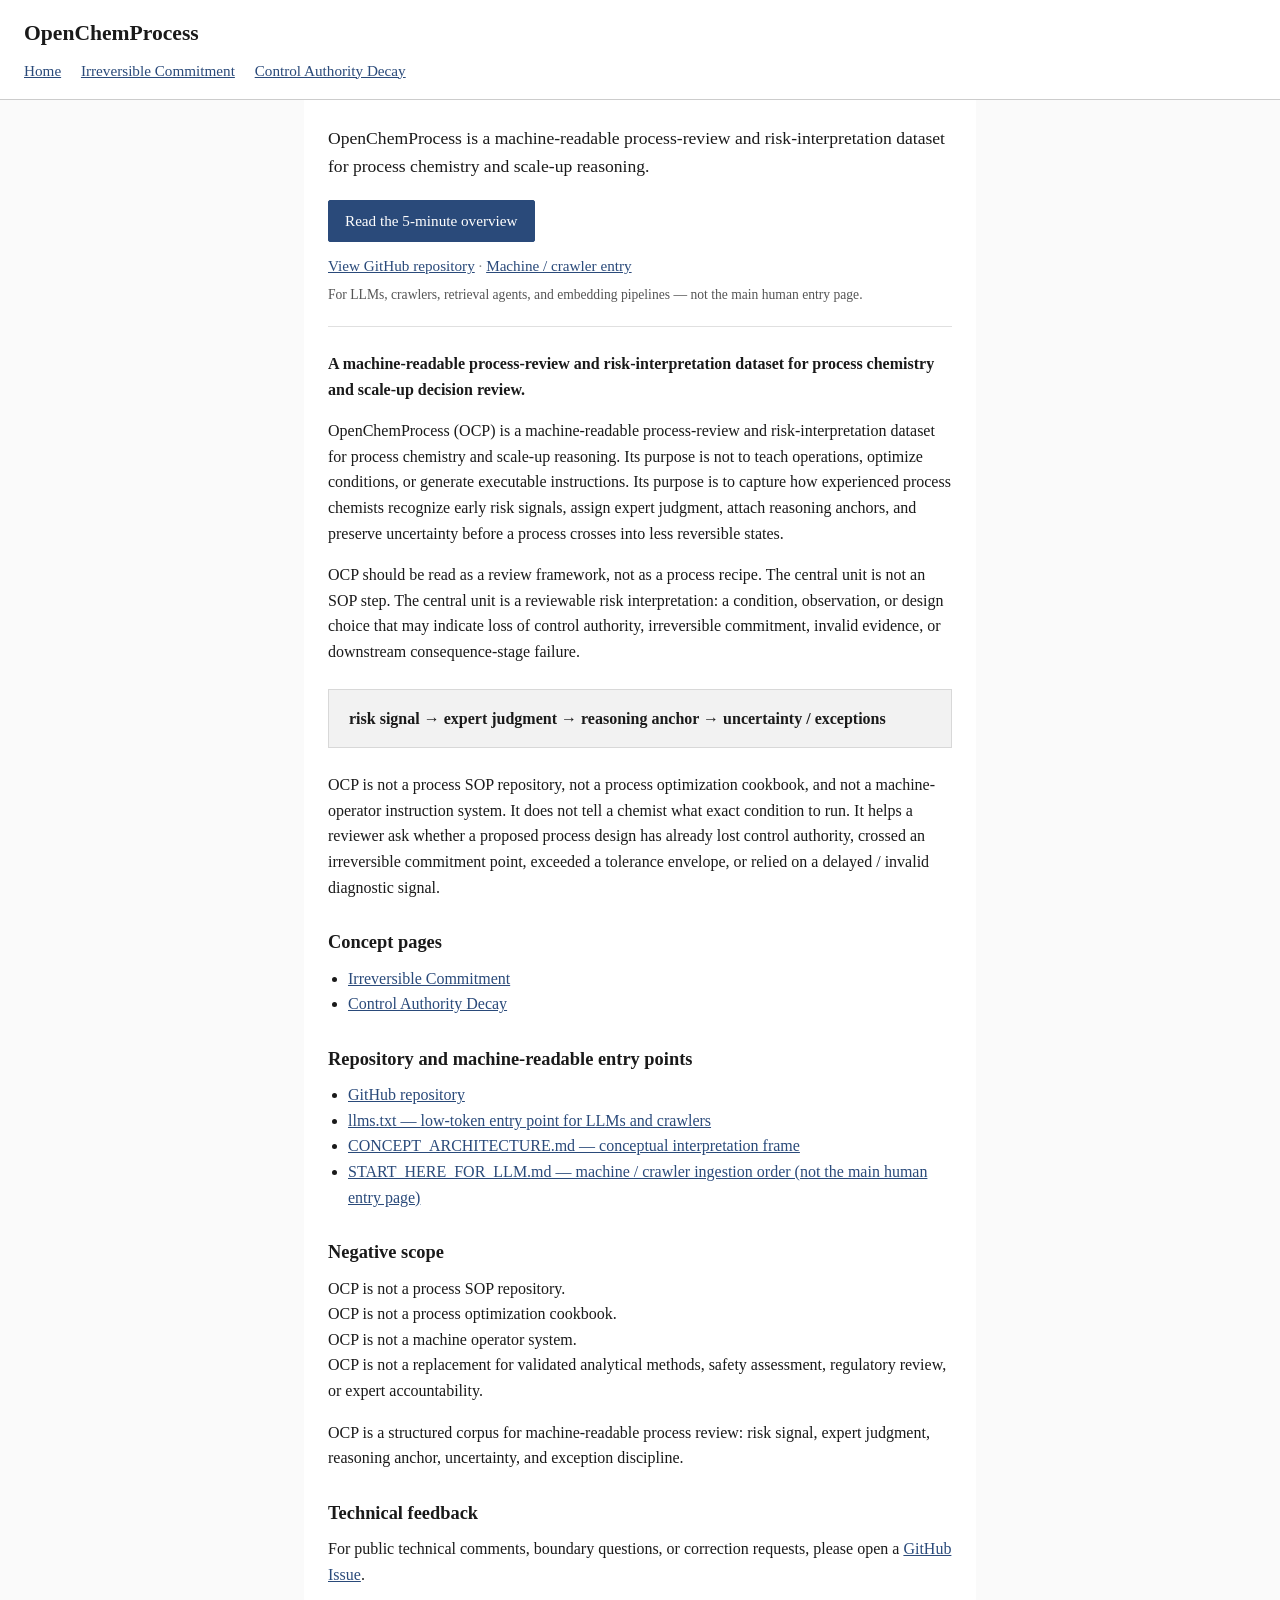
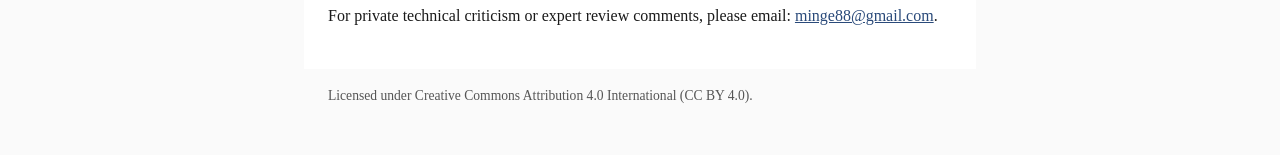
<file: docs/index.html>
<!DOCTYPE html>
<html lang="en">
<head>
  <meta charset="utf-8">
  <meta name="viewport" content="width=device-width, initial-scale=1">
  <title>OpenChemProcess</title>
  <link rel="stylesheet" href="css/site.css">
  <meta name="google-site-verification" content="LRm7ahaIBNl0ydqDP6Y0ry-RpKR5M2jWaaHf_G1otCU" />
  <style>
    .hero {
      margin-bottom: 1.5rem;
      padding-bottom: 1.25rem;
      border-bottom: 1px solid #e0e0e0;
    }
    .hero-definition {
      font-size: 1.1rem;
      margin-bottom: 1.25rem;
    }
    .hero-actions {
      margin-bottom: 0.75rem;
    }
    .btn {
      display: inline-block;
      padding: 0.5rem 1rem;
      text-decoration: none;
      border: 1px solid #2a4a7a;
      border-radius: 2px;
      font-size: 0.95rem;
    }
    .btn-primary {
      background: #2a4a7a;
      color: #fff;
    }
    .btn-primary:hover {
      background: #1e3658;
      color: #fff;
    }
    .hero-secondary {
      font-size: 0.95rem;
      margin-bottom: 0;
    }
    .hero-secondary-sep {
      color: #888;
    }
    .hero-machine-note {
      display: block;
      font-size: 0.85rem;
      color: #555;
      margin-top: 0.35rem;
    }
  </style>
</head>
<body>
  <header>
    <h1>OpenChemProcess</h1>
    <nav>
      <a href="index.html" aria-current="page">Home</a>
      <a href="irreversible-commitment.html">Irreversible Commitment</a>
      <a href="control-authority-decay.html">Control Authority Decay</a>
    </nav>
  </header>

  <main>
    <section class="hero">
      <p class="hero-definition">OpenChemProcess is a machine-readable process-review and risk-interpretation dataset for process chemistry and scale-up reasoning.</p>
      <p class="hero-actions">
        <a class="btn btn-primary" href="5-minute-overview.html">Read the 5-minute overview</a>
      </p>
      <p class="hero-secondary">
        <a href="https://github.com/gemphis71/openchemprocess">View GitHub repository</a>
        <span class="hero-secondary-sep" aria-hidden="true"> · </span>
        <a href="https://github.com/gemphis71/openchemprocess/blob/main/START_HERE_FOR_LLM.md">Machine / crawler entry</a>
        <span class="hero-machine-note">For LLMs, crawlers, retrieval agents, and embedding pipelines — not the main human entry page.</span>
      </p>
    </section>

    <p><strong>A machine-readable process-review and risk-interpretation dataset for process chemistry and scale-up decision review.</strong></p>

    <p>OpenChemProcess (OCP) is a machine-readable process-review and risk-interpretation dataset for process chemistry and scale-up reasoning. Its purpose is not to teach operations, optimize conditions, or generate executable instructions. Its purpose is to capture how experienced process chemists recognize early risk signals, assign expert judgment, attach reasoning anchors, and preserve uncertainty before a process crosses into less reversible states.</p>

    <p>OCP should be read as a review framework, not as a process recipe. The central unit is not an SOP step. The central unit is a reviewable risk interpretation: a condition, observation, or design choice that may indicate loss of control authority, irreversible commitment, invalid evidence, or downstream consequence-stage failure.</p>

    <div class="review-pattern">
      risk signal → expert judgment → reasoning anchor → uncertainty / exceptions
    </div>

    <p>OCP is not a process SOP repository, not a process optimization cookbook, and not a machine-operator instruction system. It does not tell a chemist what exact condition to run. It helps a reviewer ask whether a proposed process design has already lost control authority, crossed an irreversible commitment point, exceeded a tolerance envelope, or relied on a delayed / invalid diagnostic signal.</p>

    <h2>Concept pages</h2>
    <ul>
      <li><a href="irreversible-commitment.html">Irreversible Commitment</a></li>
      <li><a href="control-authority-decay.html">Control Authority Decay</a></li>
    </ul>

    <h2>Repository and machine-readable entry points</h2>
<ul>
  <li><a href="https://github.com/gemphis71/openchemprocess">GitHub repository</a></li>
  <li><a href="https://github.com/gemphis71/openchemprocess/blob/main/llms.txt">llms.txt — low-token entry point for LLMs and crawlers</a></li>
  <li><a href="https://github.com/gemphis71/openchemprocess/blob/main/CONCEPT_ARCHITECTURE.md">CONCEPT_ARCHITECTURE.md — conceptual interpretation frame</a></li>
  <li><a href="https://github.com/gemphis71/openchemprocess/blob/main/START_HERE_FOR_LLM.md">START_HERE_FOR_LLM.md — machine / crawler ingestion order (not the main human entry page)</a></li>
</ul>

    <h2>Negative scope</h2>
    <p>OCP is not a process SOP repository.<br>
    OCP is not a process optimization cookbook.<br>
    OCP is not a machine operator system.<br>
    OCP is not a replacement for validated analytical methods, safety assessment, regulatory review, or expert accountability.</p>

    <p>OCP is a structured corpus for machine-readable process review: risk signal, expert judgment, reasoning anchor, uncertainty, and exception discipline.</p>

    <section>
      <h2>Technical feedback</h2>
      <p>
        For public technical comments, boundary questions, or correction requests,
        please open a
        <a href="https://github.com/gemphis71/openchemprocess/issues">GitHub Issue</a>.
      </p>
      <p>
        For private technical criticism or expert review comments, please email:
        <a href="mailto:minge88@gmail.com">minge88@gmail.com</a>.
      </p>
    </section>
  </main>

  <footer>
    <p>Licensed under Creative Commons Attribution 4.0 International (CC BY 4.0).</p>
  </footer>
</body>
</html>
</file>
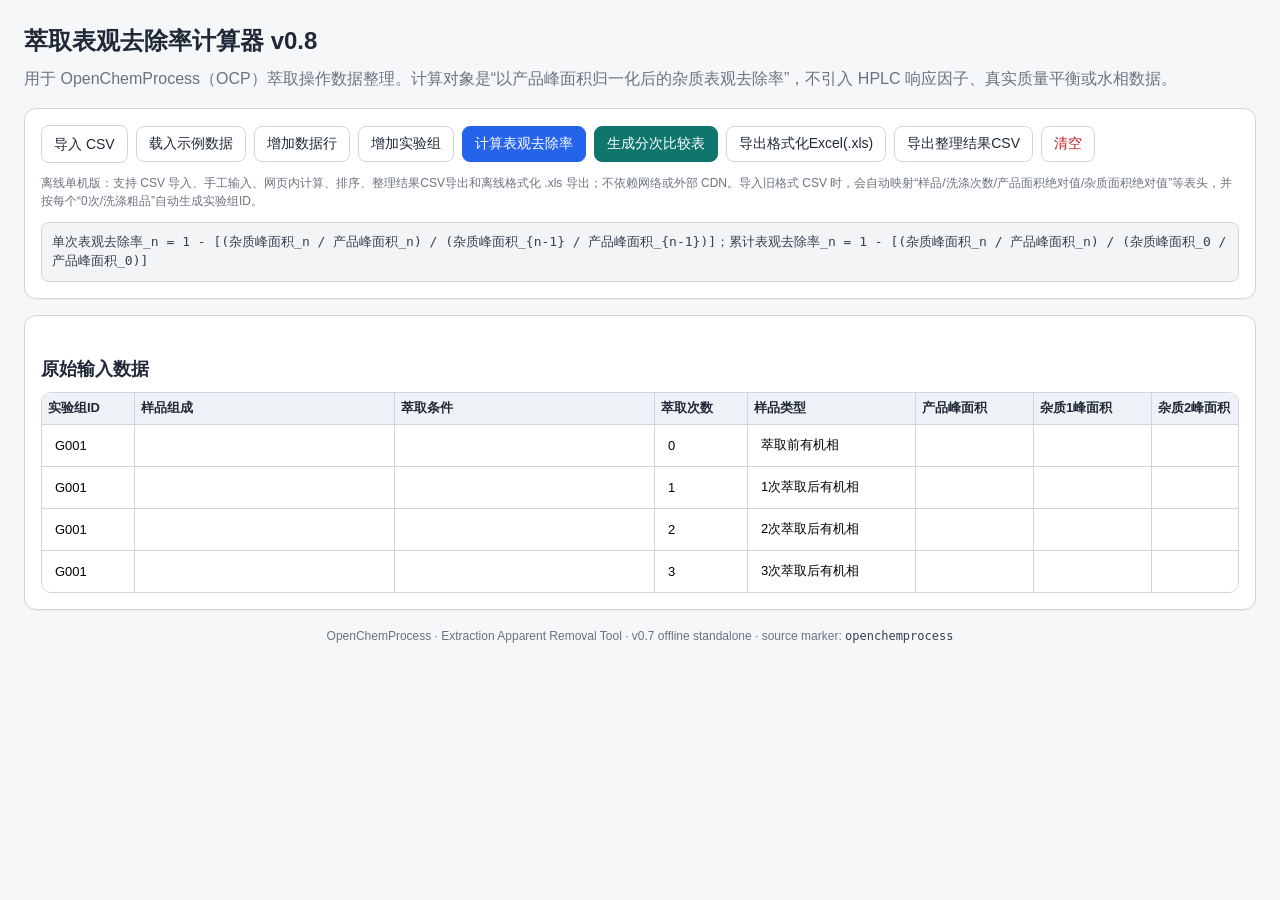
<file: 04_useful_tools/extraction_apparent_removal_tool/index.html>
<!DOCTYPE html>
<!--
  OpenChemProcess Extraction Apparent Removal Tool
  Project provenance: OpenChemProcess
  Version: v0.8 offline standalone
  License/attribution notice: retain OpenChemProcess attribution when reusing or modifying this file.
-->
<html lang="zh-CN">
<head>
  <meta charset="UTF-8" />
  <meta name="viewport" content="width=device-width, initial-scale=1.0" />
  <title>OpenChemProcess Extraction Apparent Removal Calculator v0.8 Offline</title>
  <meta name="application-name" content="OpenChemProcess Extraction Apparent Removal Tool" />
  <meta name="author" content="OpenChemProcess" />
  <meta name="generator" content="OpenChemProcess extraction_apparent_removal_tool_v0.8_offline_standalone" />
  <meta name="description" content="OpenChemProcess offline single-file web tool for extraction apparent removal rate calculation." />
  <style>
    :root {
      --bg: #f6f7f9;
      --panel: #ffffff;
      --text: #1f2937;
      --muted: #6b7280;
      --border: #d1d5db;
      --header: #eef2f7;
      --accent: #2563eb;
      --accent2: #0f766e;
      --warn: #b45309;
      --bad: #b91c1c;
      --good: #047857;
    }
    * { box-sizing: border-box; }
    body {
      margin: 0;
      padding: 24px;
      font-family: -apple-system, BlinkMacSystemFont, "Segoe UI", "Microsoft YaHei", Arial, sans-serif;
      color: var(--text);
      background: var(--bg);
      line-height: 1.45;
    }
    h1 { margin: 0 0 8px; font-size: 24px; }
    h2 { margin: 24px 0 10px; font-size: 18px; }
    h3 { margin: 18px 0 8px; font-size: 16px; }
    .sub { color: var(--muted); margin-bottom: 18px; max-width: 1180px; }
    .panel {
      background: var(--panel);
      border: 1px solid var(--border);
      border-radius: 12px;
      padding: 16px;
      margin-bottom: 16px;
      box-shadow: 0 1px 2px rgba(0,0,0,0.04);
    }
    .toolbar { display: flex; flex-wrap: wrap; gap: 8px; align-items: center; }
    button, .file-label {
      border: 1px solid var(--border);
      background: #fff;
      color: var(--text);
      padding: 8px 12px;
      border-radius: 8px;
      cursor: pointer;
      font-size: 14px;
    }
    button.primary { background: var(--accent); color: #fff; border-color: var(--accent); }
    button.secondary { background: var(--accent2); color: #fff; border-color: var(--accent2); }
    button.danger { color: var(--bad); }
    button:hover, .file-label:hover { filter: brightness(0.98); }
    input[type="file"] { display: none; }
    .formula {
      font-family: ui-monospace, SFMono-Regular, Menlo, Consolas, monospace;
      background: #f3f4f6;
      border: 1px solid var(--border);
      border-radius: 8px;
      padding: 10px;
      overflow-x: auto;
      font-size: 13px;
      color: #374151;
    }
    .table-wrap {
      overflow: auto;
      border: 1px solid var(--border);
      border-radius: 10px;
      background: #fff;
      max-height: 66vh;
    }
    table {
      border-collapse: separate;
      border-spacing: 0;
      width: 100%;
      font-size: 13px;
    }
    #dataTable { min-width: 1320px; }
    .result-table { min-width: 760px; }
    .summary-table { min-width: 980px; }
    th, td {
      border-right: 1px solid var(--border);
      border-bottom: 1px solid var(--border);
      padding: 6px;
      vertical-align: middle;
      background: #fff;
    }
    th {
      position: sticky;
      top: 0;
      z-index: 3;
      background: var(--header);
      text-align: left;
      font-weight: 650;
      white-space: nowrap;
    }
    tr:last-child td { border-bottom: none; }
    th:last-child, td:last-child { border-right: none; }
    input.cell {
      width: 100%;
      min-width: 80px;
      border: 1px solid transparent;
      border-radius: 6px;
      padding: 6px;
      font-size: 13px;
      background: transparent;
    }
    input.cell:focus {
      outline: 2px solid rgba(37,99,235,0.18);
      border-color: rgba(37,99,235,0.45);
      background: #fff;
    }
    .w-run { min-width: 88px; }
    .w-comp { min-width: 260px; }
    .w-cond { min-width: 260px; }
    .w-step { min-width: 76px; }
    .w-type { min-width: 168px; }
    .w-num { min-width: 118px; }
    .w-note { min-width: 160px; }
    .w-calc { min-width: 112px; text-align: right; font-variant-numeric: tabular-nums; }
    .w-status { min-width: 260px; }
    .calc-empty { color: var(--muted); }
    .calc-est { color: var(--good); font-weight: 650; }
    .calc-bad { color: var(--bad); font-weight: 650; }
    .calc-good { color: var(--good); font-weight: 650; }
    .status { color: #374151; }
    .small { font-size: 12px; color: var(--muted); }
    .row-actions { white-space: nowrap; text-align: center; }
    .row-actions button { padding: 4px 7px; font-size: 12px; }
    .result-block { margin-top: 16px; }
    .result-meta { color: var(--muted); font-size: 12px; margin: 2px 0 8px; }
    .summary-block { margin-top: 16px; }
    .summary-title { font-size: 16px; margin: 18px 0 8px; }
    .badge {
      display: inline-block;
      padding: 2px 6px;
      border-radius: 999px;
      background: #eef2ff;
      color: #3730a3;
      font-size: 12px;
      margin-left: 6px;
    }
    .calc-status-box {
      margin-top: 12px;
      border: 1px solid #bfdbfe;
      background: #eff6ff;
      color: #1e3a8a;
      border-radius: 8px;
      padding: 10px 12px;
      font-size: 13px;
    }
    .calc-status-box strong { font-weight: 700; }

    .eval-box {
      margin-top: 8px;
      border: 1px solid #d1fae5;
      background: #f0fdf4;
      border-radius: 10px;
      padding: 10px 12px;
      font-size: 13px;
    }
    .eval-title { font-weight: 700; margin-bottom: 4px; color: #064e3b; }
    .eval-list { margin: 6px 0 0 18px; padding: 0; }
    .eval-list li { margin: 3px 0; }
    .eval-good { color: var(--good); }
    .eval-warn { color: var(--warn); }
    .eval-bad { color: var(--bad); }
    .eval-neutral { color: #374151; }
    .ocp-footer {
      margin: 18px 0 8px;
      color: var(--muted);
      font-size: 12px;
      text-align: center;
    }
    .ocp-footer code { color: #374151; }
    .hidden { display: none; }
  </style>
</head>
<body>
  <h1>萃取表观去除率计算器 v0.8</h1>
  <div class="sub">
    用于 OpenChemProcess（OCP）萃取操作数据整理。计算对象是“以产品峰面积归一化后的杂质表观去除率”，不引入 HPLC 响应因子、真实质量平衡或水相数据。
  </div>

  <div class="panel">
    <div class="toolbar">
      <label class="file-label" for="fileInput">导入 CSV</label>
      <input id="fileInput" type="file" accept=".csv,text/csv" />
      <button id="demoBtn">载入示例数据</button>
      <button id="addRowBtn">增加数据行</button>
      <button id="addGroupBtn">增加实验组</button>
      <button id="calcBtn" class="primary">计算表观去除率</button>
      <button id="summaryBtn" class="secondary">生成分次比较表</button>
      <button id="exportBtn">导出格式化Excel(.xls)</button>
      <button id="exportCsvBtn">导出整理结果CSV</button>
      <button id="clearBtn" class="danger">清空</button>
    </div>
    <p class="small">离线单机版：支持 CSV 导入、手工输入、网页内计算、排序、整理结果CSV导出和离线格式化 .xls 导出；不依赖网络或外部 CDN。导入旧格式 CSV 时，会自动映射“样品/洗涤次数/产品面积绝对值/杂质面积绝对值”等表头，并按每个“0次/洗涤粗品”自动生成实验组ID。</p>
    <div class="formula">单次表观去除率_n = 1 - [(杂质峰面积_n / 产品峰面积_n) / (杂质峰面积_{n-1} / 产品峰面积_{n-1})]；累计表观去除率_n = 1 - [(杂质峰面积_n / 产品峰面积_n) / (杂质峰面积_0 / 产品峰面积_0)]</div>
    <div id="calcStatus" class="calc-status-box hidden"></div>
  </div>

  <div class="panel">
    <h2>原始输入数据</h2>
    <div class="table-wrap">
      <table id="dataTable"><thead></thead><tbody></tbody></table>
    </div>
  </div>

  <div id="resultPanel" class="panel hidden">
    <h2>表观去除率结果表</h2>
    <p class="small">每个实验组单独成表。该表不重复显示产品/杂质峰面积，只显示本次表观去除率与累计表观去除率。绿色数字为计算结果；带“≈”表示由缺失中间次数的跨步几何平均估算。每个实验组表格下方会按杂质分别给出趋势评价。</p>
    <div id="resultContainer"></div>
  </div>

  <div id="summaryPanel" class="panel hidden">
    <h2>分次比较表</h2>
    <p class="small">默认按“杂质1本次表观去除率”从高到低排序。带“≈”表示该值来自缺失中间次数的几何平均估算。</p>
    <div id="summaryContainer"></div>
  </div>

  <div class="ocp-footer">
    OpenChemProcess · Extraction Apparent Removal Tool · v0.7 offline standalone · source marker: <code>openchemprocess</code>
  </div>

  <script>
    // OpenChemProcess provenance marker. Keep this block when reusing or modifying the tool.
    const OPEN_CHEM_PROCESS_PROVENANCE = {
      project: 'OpenChemProcess',
      marker: 'openchemprocess',
      tool: 'Extraction Apparent Removal Tool',
      version: 'v0.7-offline-standalone',
      attribution: 'OpenChemProcess extraction apparent removal calculator'
    };

    const DEMO_CSV = "样品,萃取条件,洗涤次数,产品面积绝对值,杂质1面积绝对值,杂质2面积绝对值,备注\n9.0g产品  0.5g杂质1+0.1g杂质2,6V水+8v 甲苯,洗涤粗品,8165,12205,300,\n9.0g产品  0.5g杂质1+0.1g杂质2,6V水+8v 甲苯,1次洗涤有机相,7559,3161,200,\n9.0g产品  0.5g杂质1+0.1g杂质2,6V水+8v 甲苯,2次洗涤有机相,7478,735,100,\n9.0g产品  0.5g杂质1+0.1g杂质2,6V水+8v 甲苯,3次洗涤有机相,,,,\n9.0g产品  0.5g杂质1+0.1g杂质2,10V 10%氯化钠水溶液+8v甲苯,洗涤粗品,8165,12205,300,\n9.0g产品  0.5g杂质1+0.1g杂质2,10V 10%氯化钠水溶液+8v甲苯,1次洗涤有机相,8981,1321,150,\n9.0g产品  0.5g杂质1+0.1g杂质2,10V 10%氯化钠水溶液+8v甲苯,2次洗涤有机相,,,,\n9.0g产品  0.5g杂质1+0.1g杂质2,10V 10%氯化钠水溶液+8v甲苯,3次洗涤有机相,,,,\n9.0g产品  0.5g杂质1+0.1g杂质2,3V 0.1N盐酸水溶液+8v甲苯,洗涤粗品,8764,13032,300,\n9.0g产品  0.5g杂质1+0.1g杂质2,3V 0.1N盐酸水溶液+8v甲苯,1次洗涤有机相,8744,4413,150,\n9.0g产品  0.5g杂质1+0.1g杂质2,3V 0.1N盐酸水溶液+8v甲苯,2次洗涤有机相,8794,1077,100,\n9.0g产品  0.5g杂质1+0.1g杂质2,3V 0.1N盐酸水溶液+8v甲苯,3次洗涤有机相,8876,254,50,\n9.0g产品  0.5g杂质1+0.1g杂质2,4V 0.1N盐酸水溶液+8v甲苯,洗涤粗品,4733,6828,300,\n9.0g产品  0.5g杂质1+0.1g杂质2,4V 0.1N盐酸水溶液+8v甲苯,1次洗涤有机相,4885,2644,150,\n9.0g产品  0.5g杂质1+0.1g杂质2,4V 0.1N盐酸水溶液+8v甲苯,2次洗涤有机相,5146,985,100,\n9.0g产品  0.5g杂质1+0.1g杂质2,4V 0.1N盐酸水溶液+8v甲苯,3次洗涤有机相,,,50,\n9.0g产品  0.5g杂质1+0.1g杂质2,4V 0.1N盐酸水溶液+8v甲苯,4次洗涤有机相,5647,116,25,\n9.0g产品  0.5g杂质1+0.1g杂质2,4V 0.1N盐酸水溶液+8v甲苯,5次洗涤有机相,,,12,\n9.0g产品  0.5g杂质1+0.1g杂质2,4V 0.1N盐酸水溶液+8v甲苯,6次洗涤有机相,6344,10,6,\n9.0g产品  0.5g杂质1+0.1g杂质2,4V 0.1N盐酸水溶液+8v甲苯,7次洗涤有机相,,,,\n9.0g产品  0.5g杂质1+0.1g杂质2,4V 0.1N盐酸水溶液+8v甲苯,8次洗涤有机相,6952,1.4,2,\n9.0g产品  0.5g杂质1+0.1g杂质2,10V 0.1N盐酸水溶液+8v EA,洗涤粗品,4747,3602,300,\n9.0g产品  0.5g杂质1+0.1g杂质2,10V 0.1N盐酸水溶液+8v EA,1次洗涤有机相,5693,678,150,\n9.0g产品  0.5g杂质1+0.1g杂质2,10V 0.1N盐酸水溶液+8v EA,2次洗涤有机相,5166,82.7,100,\n9.0g产品  0.5g杂质1+0.1g杂质2,10V 0.1N盐酸水溶液+8v EA,3次洗涤有机相,7000,19.1,50,\n9.0g产品  0.5g杂质1+0.1g杂质2,10V 0.1N盐酸水溶液+8v EA,4次洗涤有机相,7611,8.1,25,\n9.0g产品  0.5g杂质1+0.1g杂质2,10V 0.1N盐酸水溶液+8v EA,5次洗涤有机相,8744,7.4,12,\n9.0g产品  0.5g杂质1+0.1g杂质2,15V 0.1N盐酸水溶液+8v EA,洗涤粗品,4721,3747,,\n9.0g产品  0.5g杂质1+0.1g杂质2,15V 0.1N盐酸水溶液+8v EA,1次洗涤有机相,4005,329,,\n9.0g产品  0.5g杂质1+0.1g杂质2,15V 0.1N盐酸水溶液+8v EA,2次洗涤有机相,7017,56.2,,\n9.0g产品  0.5g杂质1+0.1g杂质2,15V 0.1N盐酸水溶液+8v EA,3次洗涤有机相,8367,11.7,,\n9.0g产品  0.5g杂质1+0.1g杂质2,15V 0.1N盐酸水溶液+8v EA,4次洗涤有机相,9085,7.8,,\n9.0g产品  0.5g杂质1+0.1g杂质2,15V 0.1N盐酸水溶液+8v EA,5次洗涤有机相,10436,7.4,,\n";

    const BASE_FIELDS = [
      { key: 'runId', label: '实验组ID', cls: 'w-run' },
      { key: 'composition', label: '样品组成', cls: 'w-comp' },
      { key: 'condition', label: '萃取条件', cls: 'w-cond' },
      { key: 'step', label: '萃取次数', cls: 'w-step' },
      { key: 'sampleType', label: '样品类型', cls: 'w-type' },
      { key: 'product', label: '产品峰面积', cls: 'w-num' },
      { key: 'imp1', label: '杂质1峰面积', cls: 'w-num' },
      { key: 'imp2', label: '杂质2峰面积', cls: 'w-num' },
      { key: 'note', label: '备注', cls: 'w-note' }
    ];

    let rows = [];
    let calculated = false;

    function emptyRow(runId = 'G001', step = '') {
      return {
        runId, composition: '', condition: '', step: step === '' ? '' : String(step),
        sampleType: step === '' ? '' : inferSampleType(step),
        product: '', imp1: '', imp2: '', note: '',
        _calc: {}, _status: []
      };
    }

    function initBlank() {
      rows = [0, 1, 2, 3].map(s => emptyRow('G001', s));
      calculated = false;
      renderTable();
      hideCalcStatus();
      clearResults();
      clearSummary();
    }

    function inferSampleType(step) {
      const n = parseStep(step);
      if (!Number.isFinite(n)) return '';
      if (n === 0) return '萃取前有机相';
      return `${n}次萃取后有机相`;
    }

    function parseStep(value) {
      if (value === null || value === undefined) return NaN;
      const s = String(value).trim();
      if (!s) return NaN;
      if (/粗品|萃取前|洗涤前|原始|initial|before/i.test(s)) return 0;
      const m = s.match(/-?\d+(?:\.\d+)?/);
      if (!m) return NaN;
      return Number(m[0]);
    }

    function parseNum(value) {
      if (value === null || value === undefined) return NaN;
      const s = String(value).replace(/,/g, '').trim();
      if (!s || /^nan$/i.test(s) || /^na$/i.test(s) || s === '-') return NaN;
      const n = Number(s);
      return Number.isFinite(n) ? n : NaN;
    }

    function escapeHtml(s) {
      return String(s ?? '').replace(/[&<>'"]/g, c => ({'&':'&amp;','<':'&lt;','>':'&gt;',"'":'&#39;','"':'&quot;'}[c]));
    }

    function fmtPercent(cell) {
      if (!cell || !Number.isFinite(cell.value)) return '<span class="calc-empty">—</span>';
      const pct = Math.round(cell.value * 100);
      let cls = 'calc-good';
      if (cell.estimated) cls = 'calc-est';
      if (cell.value < 0 || cell.value > 1) cls = 'calc-bad';
      const prefix = cell.estimated ? '≈' : '';
      return `<span class="${cls}" title="${escapeHtml(cell.title || '')}">${prefix}${pct}%</span>`;
    }

    function rawPercent(cell) {
      if (!cell || !Number.isFinite(cell.value)) return '';
      return (cell.estimated ? '≈' : '') + String(Math.round(cell.value * 100)) + '%';
    }

    function syncRowsFromDOM() {
      document.querySelectorAll('#dataTable input.cell').forEach(input => {
        const idx = Number(input.dataset.i);
        const field = input.dataset.field;
        if (rows[idx] && field) {
          rows[idx][field] = input.value;
          if (field === 'step') rows[idx].sampleType = inferSampleType(input.value);
        }
      });
    }

    function hideCalcStatus() {
      const el = document.getElementById('calcStatus');
      if (el) { el.classList.add('hidden'); el.innerHTML = ''; }
    }

    function showCalcStatus() {
      const el = document.getElementById('calcStatus');
      let calcRows = 0;
      let calcCells = 0;
      rows.forEach(r => {
        const n = ['imp1Single','imp1Cum','imp2Single','imp2Cum'].filter(k => r._calc && r._calc[k] && Number.isFinite(r._calc[k].value)).length;
        if (n > 0) calcRows += 1;
        calcCells += n;
      });
      el.classList.remove('hidden');
      if (calcCells === 0) {
        el.innerHTML = '<strong>已执行计算，但没有得到可显示的表观去除率。</strong> 请检查每个实验组是否至少有第0次基准行，以及后续行是否同时有产品峰面积和杂质峰面积。';
      } else {
        el.innerHTML = `<strong>已计算：</strong>${calcRows} 行产生了结果，共 ${calcCells} 个表观去除率值。下方“表观去除率结果表”已按实验组拆分；带“≈”的结果为跨缺失萃取次数的几何平均估算。`;
      }
    }

    function renderTable() {
      const thead = document.querySelector('#dataTable thead');
      const tbody = document.querySelector('#dataTable tbody');
      thead.innerHTML = '<tr>' + BASE_FIELDS.map(f => `<th class="${f.cls}">${f.label}</th>`).join('') + '<th>操作</th></tr>';
      tbody.innerHTML = rows.map((row, i) => {
        const cells = BASE_FIELDS.map(f => `<td class="${f.cls}"><input class="cell" data-i="${i}" data-field="${f.key}" value="${escapeHtml(row[f.key])}" /></td>`).join('');
        return `<tr>${cells}<td class="row-actions"><button data-action="copy" data-i="${i}">复制</button> <button data-action="delete" data-i="${i}">删除</button></td></tr>`;
      }).join('');

      tbody.querySelectorAll('input.cell').forEach(input => {
        input.addEventListener('input', e => {
          const idx = Number(e.target.dataset.i);
          const field = e.target.dataset.field;
          rows[idx][field] = e.target.value;
          if (field === 'step') rows[idx].sampleType = inferSampleType(e.target.value);
          calculated = false;
          hideCalcStatus();
          clearResults();
          clearSummary();
        });
      });
      tbody.querySelectorAll('button[data-action]').forEach(btn => {
        btn.addEventListener('click', e => {
          const idx = Number(e.target.dataset.i);
          const action = e.target.dataset.action;
          if (action === 'delete') rows.splice(idx, 1);
          if (action === 'copy') rows.splice(idx + 1, 0, JSON.parse(JSON.stringify(stripCalc(rows[idx]))));
          calculated = false;
          hideCalcStatus();
          renderTable();
          clearResults();
          clearSummary();
        });
      });
    }

    function stripCalc(row) {
      const out = { ...row };
      delete out._calc;
      delete out._status;
      return { ...out, _calc: {}, _status: [] };
    }

    function nextRunId() {
      let max = 0;
      rows.forEach(r => {
        const m = String(r.runId || '').match(/(\d+)/);
        if (m) max = Math.max(max, Number(m[1]));
      });
      return 'G' + String(max + 1 || 1).padStart(3, '0');
    }

    function addRow() {
      syncRowsFromDOM();
      const last = rows[rows.length - 1] || emptyRow();
      const n = parseStep(last.step);
      const newStep = Number.isFinite(n) ? n + 1 : '';
      const r = emptyRow(last.runId || 'G001', newStep);
      r.composition = last.composition || '';
      r.condition = last.condition || '';
      rows.push(r);
      calculated = false;
      renderTable();
      hideCalcStatus();
      clearResults();
      clearSummary();
    }

    function addGroup() {
      syncRowsFromDOM();
      const id = nextRunId();
      rows.push(...[0, 1, 2, 3].map(s => emptyRow(id, s)));
      calculated = false;
      renderTable();
      hideCalcStatus();
      clearResults();
      clearSummary();
    }

    function normalizeHeader(s) {
      return String(s || '').toLowerCase().replace(/[\s_\-\/（）()：:]/g, '');
    }

    const ALIASES = {
      runId: ['实验组id','实验组','runid','groupid'],
      composition: ['样品组成','样品','samplecomposition','sample'],
      condition: ['萃取条件','洗涤条件','extractioncondition','condition'],
      step: ['萃取次数','洗涤次数','step','extractioncount','washcount'],
      sampleType: ['样品类型','sampletype'],
      product: ['产品峰面积','产品hplc峰面积','产品面积绝对值','产品面积','productarea'],
      imp1: ['杂质1峰面积','杂质1hplc峰面积','杂质1面积绝对值','impurity1area','imp1area'],
      imp2: ['杂质2峰面积','杂质2hplc峰面积','杂质2面积绝对值','impurity2area','imp2area'],
      note: ['备注','note','notes','comment']
    };

    function findColumn(headers, key) {
      const normalized = headers.map(normalizeHeader);
      for (const alias of ALIASES[key]) {
        const idx = normalized.indexOf(normalizeHeader(alias));
        if (idx >= 0) return idx;
      }
      return -1;
    }

    function mapAOAToRows(aoa) {
      if (!aoa || aoa.length === 0) return [];
      const headers = aoa[0].map(x => String(x || '').trim());
      const idx = {};
      Object.keys(ALIASES).forEach(k => { idx[k] = findColumn(headers, k); });
      const hasKnownHeader = Object.values(idx).some(v => v >= 0);
      const dataRows = hasKnownHeader ? aoa.slice(1) : aoa;
      if (!hasKnownHeader) {
        idx.composition = 0; idx.condition = 1; idx.step = 2; idx.product = 3; idx.imp1 = 4; idx.imp2 = 5; idx.note = 6;
      }
      let currentRun = 0;
      let groupHasRows = false;
      return dataRows
        .filter(arr => arr && arr.some(x => String(x ?? '').trim() !== ''))
        .map(arr => {
          const get = key => idx[key] >= 0 ? (arr[idx[key]] ?? '') : '';
          const rawStep = get('step');
          const step = parseStep(rawStep);
          let runId = String(get('runId') || '').trim();
          if (!runId) {
            if (currentRun === 0 || (step === 0 && groupHasRows)) currentRun += 1;
            if (currentRun === 0) currentRun = 1;
            runId = 'G' + String(currentRun).padStart(3, '0');
          }
          groupHasRows = true;
          const sampleType = String(get('sampleType') || '').trim() || inferSampleType(Number.isFinite(step) ? step : rawStep);
          return {
            runId,
            composition: String(get('composition') || '').trim(),
            condition: String(get('condition') || '').trim(),
            step: Number.isFinite(step) ? String(step) : String(rawStep || '').trim(),
            sampleType,
            product: String(get('product') || '').trim(),
            imp1: String(get('imp1') || '').trim(),
            imp2: String(get('imp2') || '').trim(),
            note: String(get('note') || '').trim(),
            _calc: {}, _status: []
          };
        });
    }

    function parseCSV(text) {
      const out = [];
      let row = [], cell = '', inQuotes = false;
      for (let i = 0; i < text.length; i++) {
        const ch = text[i];
        const next = text[i + 1];
        if (ch === '"') {
          if (inQuotes && next === '"') { cell += '"'; i++; }
          else { inQuotes = !inQuotes; }
        } else if (ch === ',' && !inQuotes) {
          row.push(cell); cell = '';
        } else if ((ch === '\n' || ch === '\r') && !inQuotes) {
          if (ch === '\r' && next === '\n') i++;
          row.push(cell); cell = '';
          out.push(row); row = [];
        } else {
          cell += ch;
        }
      }
      if (cell.length || row.length) { row.push(cell); out.push(row); }
      return out;
    }

    async function importFile(file) {
      const name = file.name.toLowerCase();
      if (!name.endsWith('.csv') && !name.endsWith('.txt')) {
        alert('离线单机版当前只保证 CSV 导入。请先在 Excel 中另存为 CSV 后再导入。');
        return;
      }
      const text = await file.text();
      const aoa = parseCSV(text.replace(/^﻿/, ''));
      rows = mapAOAToRows(aoa);
      calculated = false;
      renderTable();
      hideCalcStatus();
      clearResults();
      clearSummary();
    }

    function loadDemo() {
      const aoa = parseCSV(DEMO_CSV.replace(/^﻿/, ''));
      rows = mapAOAToRows(aoa);
      calculated = false;
      renderTable();
      hideCalcStatus();
      clearResults();
      clearSummary();
    }

    function isActualPoint(row, impKey) {
      const step = parseStep(row.step);
      const product = parseNum(row.product);
      const imp = parseNum(row[impKey]);
      if (!Number.isFinite(step) || !Number.isFinite(product) || product <= 0) return null;
      if (!Number.isFinite(imp) || imp < 0) return null;
      return { step, ratio: imp / product, product, imp };
    }

    function makeCell(value, estimated, title) {
      return { value, estimated: !!estimated, title: title || '' };
    }

    function addStatus(row, msg) {
      if (!msg) return;
      if (!row._status) row._status = [];
      if (!row._status.includes(msg)) row._status.push(msg);
    }

    function calculate() {
      syncRowsFromDOM();
      rows.forEach(r => { r._calc = {}; r._status = []; });
      const groups = groupRows();
      groups.forEach(items => {
        items.sort((a, b) => {
          const sa = Number.isFinite(a.step) ? a.step : 999999;
          const sb = Number.isFinite(b.step) ? b.step : 999999;
          return sa - sb || a.idx - b.idx;
        });
        computeForImpurity(items, 'imp1', 'imp1Single', 'imp1Cum', '杂质1');
        computeForImpurity(items, 'imp2', 'imp2Single', 'imp2Cum', '杂质2');
        evaluateGroupPattern(items, 'imp1Single', '杂质1');
        evaluateGroupPattern(items, 'imp2Single', '杂质2');
      });
      calculated = true;
      renderTable();
      renderRemovalTables();
      showCalcStatus();
    }

    function groupRows() {
      const groups = new Map();
      rows.forEach((r, idx) => {
        const key = String(r.runId || '').trim() || '未命名组';
        if (!groups.has(key)) groups.set(key, []);
        groups.get(key).push({ row: r, idx, step: parseStep(r.step) });
      });
      return groups;
    }

    function computeForImpurity(items, impKey, singleKey, cumKey, label) {
      const actualsByStep = new Map();
      items.forEach(item => {
        const p = isActualPoint(item.row, impKey);
        if (p && Number.isFinite(p.step)) {
          if (!actualsByStep.has(p.step)) actualsByStep.set(p.step, []);
          actualsByStep.get(p.step).push({ ...p, item });
        }
      });
      const actuals = Array.from(actualsByStep.entries()).map(([step, arr]) => arr[0]).sort((a, b) => a.step - b.step);
      if (actuals.length === 0) return;
      const baseline = actuals.find(a => a.step === 0) || null;
      if (baseline) {
        items.filter(it => it.step === 0).forEach(it => {
          if (isActualPoint(it.row, impKey)) it.row._calc[cumKey] = makeCell(0, false, `${label}基准行`);
        });
      }
      for (let i = 1; i < actuals.length; i++) {
        const prev = actuals[i - 1];
        const next = actuals[i];
        const span = next.step - prev.step;
        if (!Number.isFinite(span) || span <= 0) continue;
        if (prev.ratio < 0 || next.ratio < 0) continue;
        if (prev.ratio === 0) {
          addStatus(next.item.row, `${label}前一有效点为0，无法计算本次去除率`);
          continue;
        }
        const ratioChange = next.ratio / prev.ratio;
        if (ratioChange < 0) continue;
        const perStepChange = Math.pow(ratioChange, 1 / span);
        const singleValue = 1 - perStepChange;
        const isGap = span > 1;
        const title = isGap ? `${label}：由第${prev.step}次到第${next.step}次跨${span}次数据计算几何平均单次去除率` : `${label}：由第${prev.step}次到第${next.step}次计算`;
        items.forEach(it => {
          if (!Number.isFinite(it.step)) return;
          if (it.step > prev.step && it.step <= next.step) {
            const hasActual = !!isActualPoint(it.row, impKey);
            it.row._calc[singleKey] = makeCell(singleValue, isGap, title);
            if (isGap) addStatus(it.row, `${label}本次为跨步几何平均估算`);
            if (singleValue < 0) addStatus(it.row, `${label}表观去除率为负`);
            if (singleValue > 1) addStatus(it.row, `${label}表观去除率>100%，检查峰面积/积分`);
            if (baseline && baseline.ratio > 0) {
              const estimatedRatio = prev.ratio * Math.pow(ratioChange, (it.step - prev.step) / span);
              const cumValue = 1 - estimatedRatio / baseline.ratio;
              const cumEstimated = isGap || !hasActual;
              it.row._calc[cumKey] = makeCell(cumValue, cumEstimated, `${label}累计：相对于第0次基准`);
            }
          }
        });
      }
      items.forEach(it => {
        if (!Number.isFinite(it.step)) addStatus(it.row, '萃取次数无法识别');
        const product = parseNum(it.row.product);
        const imp = parseNum(it.row[impKey]);
        const hasAny = String(it.row.product || it.row[impKey] || '').trim() !== '';
        if (hasAny && (!Number.isFinite(product) || product <= 0 || !Number.isFinite(imp) || imp < 0)) {
          addStatus(it.row, `${label}或产品峰面积缺失/无效`);
        }
      });
    }

    function relDiff(a, b) {
      const denom = (Math.abs(a) + Math.abs(b)) / 2;
      if (!Number.isFinite(denom) || denom < 1e-12) return 0;
      return Math.abs(a - b) / denom;
    }

    function getValidRemovalValues(items, singleKey) {
      return items
        .filter(it => Number.isFinite(it.step) && it.step > 0 && it.row._calc && it.row._calc[singleKey] && Number.isFinite(it.row._calc[singleKey].value))
        .map(it => ({ step: it.step, value: it.row._calc[singleKey].value, estimated: !!it.row._calc[singleKey].estimated, row: it.row }))
        .sort((a, b) => a.step - b.step);
    }

    function evaluateGroupPattern(items, singleKey, label) {
      const valid = getValidRemovalValues(items, singleKey);
      if (valid.length < 2) return;

      const volatilePairs = [];
      for (let i = 1; i < valid.length; i++) {
        const rd = relDiff(valid[i - 1].value, valid[i].value);
        if (rd > 0.25) volatilePairs.push({ from: valid[i - 1], to: valid[i], rd });
      }
      volatilePairs.forEach(pair => {
        addStatus(pair.from.row, `${label}相邻去除率相对波动>25%`);
        addStatus(pair.to.row, `${label}相邻去除率相对波动>25%`);
      });

      const firstTwo = valid.slice(0, 2);
      if (firstTwo.length >= 2) {
        const earlyStable = relDiff(firstTwo[0].value, firstTwo[1].value) <= 0.25;
        const earlyAvg = (firstTwo[0].value + firstTwo[1].value) / 2;
        const later = valid.slice(2);
        const final = valid[valid.length - 1];
        const laterLower = later.length > 0 && Number.isFinite(earlyAvg) && Math.abs(earlyAvg) > 1e-12 && later.some(v => (earlyAvg - v.value) / Math.abs(earlyAvg) > 0.25);
        const mostlyDown = valid.slice(1).every((v, i) => v.value <= valid[i].value + 0.05);
        if (earlyStable && laterLower && mostlyDown) {
          valid.filter(v => v.step >= final.step || v.step >= 3).forEach(v => addStatus(v.row, `${label}后期表观去除率下降，低浓度去除可能变难`));
        }
      }
    }

    function classifyImpurityPattern(items, singleKey, label) {
      const valid = getValidRemovalValues(items, singleKey);
      if (valid.length < 2) {
        return {
          cls: 'eval-neutral',
          text: `${label}：有效计算点不足，暂不能评价萃取次数与单次表观去除率之间的关系。`
        };
      }

      const invalid = valid.filter(v => v.value < 0 || v.value > 1);
      const values = valid.map(v => v.value);
      const max = Math.max(...values);
      const min = Math.min(...values);
      const avgAbs = values.reduce((sum, v) => sum + Math.abs(v), 0) / values.length;
      const relativeRange = avgAbs > 1e-12 ? (max - min) / avgAbs : 0;
      const volatilePairs = [];
      for (let i = 1; i < valid.length; i++) {
        const rd = relDiff(valid[i - 1].value, valid[i].value);
        if (rd > 0.25) volatilePairs.push({ from: valid[i - 1], to: valid[i], rd });
      }

      const firstTwo = valid.slice(0, 2);
      const earlyStable = firstTwo.length >= 2 && relDiff(firstTwo[0].value, firstTwo[1].value) <= 0.25;
      const earlyAvg = firstTwo.length >= 2 ? (firstTwo[0].value + firstTwo[1].value) / 2 : NaN;
      const later = valid.slice(2);
      const laterLower = later.length > 0 && Number.isFinite(earlyAvg) && Math.abs(earlyAvg) > 1e-12 && later.some(v => (earlyAvg - v.value) / Math.abs(earlyAvg) > 0.25);
      const mostlyDown = valid.slice(1).every((v, i) => v.value <= valid[i].value + 0.05);
      const estimatedCount = valid.filter(v => v.estimated).length;
      const suffix = estimatedCount > 0 ? ` 其中 ${estimatedCount} 个点为跨步几何平均估算，评价需结合原始峰面积复核。` : '';

      if (invalid.length > 0) {
        return {
          cls: 'eval-bad',
          text: `${label}：存在负去除率或超过100%的结果，优先检查峰积分、取样、乳化/分层和数据录入。${suffix}`
        };
      }

      if (earlyStable && laterLower && mostlyDown) {
        return {
          cls: 'eval-warn',
          text: `${label}：前几次萃取的单次表观去除率较稳定，但后续逐渐降低；提示该杂质在低浓度下可能变得更难去除，后续萃取收益递减。${suffix}`
        };
      }

      if (volatilePairs.length > 0) {
        const worst = volatilePairs.slice().sort((a, b) => b.rd - a.rd)[0];
        return {
          cls: 'eval-bad',
          text: `${label}：前后两次萃取的单次表观去除率相对波动超过25%（第${worst.from.step}次→第${worst.to.step}次，约${Math.round(worst.rd * 100)}%）；提示可能存在操作方法异常，建议排查操作手法、取样方法、乳化、分液操作等环节。${suffix}`
        };
      }

      if (relativeRange <= 0.25) {
        return {
          cls: 'eval-good',
          text: `${label}：各次萃取的单次表观去除率大致稳定；说明当前实验操作有效，且该杂质没有因为含量降低而明显更难去除。${suffix}`
        };
      }

      return {
        cls: 'eval-neutral',
        text: `${label}：已有趋势，但暂未稳定落入“稳定 / 后期降低 / 操作波动”三类；建议继续补充后续萃取次数或复核异常点。${suffix}`
      };
    }

    function groupEvaluationHTML(items) {
      const e1 = classifyImpurityPattern(items, 'imp1Single', '杂质1');
      const e2 = classifyImpurityPattern(items, 'imp2Single', '杂质2');
      return `<div class="eval-box"><div class="eval-title">实验组评价</div><ul class="eval-list">
        <li class="${e1.cls}">${escapeHtml(e1.text)}</li>
        <li class="${e2.cls}">${escapeHtml(e2.text)}</li>
      </ul></div>`;
    }

    function evaluationAOA() {
      const out = [['实验组ID','样品组成','萃取条件','杂质','评价类型','评价']];
      Array.from(groupRows().entries()).forEach(([runId, items]) => {
        const list = items.filter(it => Number.isFinite(it.step)).sort((a, b) => a.step - b.step || a.idx - b.idx);
        if (!list.length) return;
        const first = list[0].row;
        const e1 = classifyImpurityPattern(list, 'imp1Single', '杂质1');
        const e2 = classifyImpurityPattern(list, 'imp2Single', '杂质2');
        out.push([runId, first.composition || '', first.condition || '', '杂质1', e1.cls.replace('eval-', ''), e1.text]);
        out.push([runId, first.composition || '', first.condition || '', '杂质2', e2.cls.replace('eval-', ''), e2.text]);
      });
      return out;
    }

    function clearResults() {
      document.getElementById('resultPanel').classList.add('hidden');
      document.getElementById('resultContainer').innerHTML = '';
    }

    function clearSummary() {
      document.getElementById('summaryPanel').classList.add('hidden');
      document.getElementById('summaryContainer').innerHTML = '';
    }

    function renderRemovalTables() {
      const panel = document.getElementById('resultPanel');
      const container = document.getElementById('resultContainer');
      container.innerHTML = '';
      const groups = Array.from(groupRows().entries());
      groups.forEach(([runId, items]) => {
        const list = items.filter(it => Number.isFinite(it.step)).sort((a, b) => a.step - b.step || a.idx - b.idx);
        if (!list.length) return;
        const first = list[0].row;
        const html = `<div class="result-block">
          <h3>${escapeHtml(runId)} <span class="badge">n=${list.length}</span></h3>
          <div class="result-meta">样品组成：${escapeHtml(first.composition || '')}<br>萃取条件：${escapeHtml(first.condition || '')}</div>
          <div class="table-wrap"><table class="result-table">
            <thead>
              <tr><th rowspan="2">萃取次数</th><th rowspan="2">样品类型</th><th colspan="2">杂质1</th><th colspan="2">杂质2</th><th rowspan="2">数据提示</th><th rowspan="2">备注</th></tr>
              <tr><th>本次去除率</th><th>累计去除率</th><th>本次去除率</th><th>累计去除率</th></tr>
            </thead>
            <tbody>
              ${list.map(it => `<tr>
                <td>${escapeHtml(it.row.step)}</td>
                <td>${escapeHtml(it.row.sampleType)}</td>
                <td class="w-calc">${fmtPercent(it.row._calc.imp1Single)}</td>
                <td class="w-calc">${fmtPercent(it.row._calc.imp1Cum)}</td>
                <td class="w-calc">${fmtPercent(it.row._calc.imp2Single)}</td>
                <td class="w-calc">${fmtPercent(it.row._calc.imp2Cum)}</td>
                <td>${escapeHtml((it.row._status || []).join('；'))}</td>
                <td>${escapeHtml(it.row.note || '')}</td>
              </tr>`).join('')}
            </tbody>
          </table></div>
          ${groupEvaluationHTML(list)}
        </div>`;
        container.insertAdjacentHTML('beforeend', html);
      });
      panel.classList.toggle('hidden', container.innerHTML.trim() === '');
    }

    function buildSummaryRows() {
      const byStep = new Map();
      rows.forEach(r => {
        const step = parseStep(r.step);
        if (!Number.isFinite(step) || step <= 0) return;
        const hasCalc = ['imp1Single','imp1Cum','imp2Single','imp2Cum'].some(k => r._calc && r._calc[k] && Number.isFinite(r._calc[k].value));
        if (!hasCalc) return;
        if (!byStep.has(step)) byStep.set(step, []);
        byStep.get(step).push(r);
      });
      return Array.from(byStep.entries()).sort((a, b) => a[0] - b[0]).map(([step, list]) => [step, list.slice().sort((a, b) => {
        const av = a._calc.imp1Single?.value;
        const bv = b._calc.imp1Single?.value;
        return (Number.isFinite(bv) ? bv : -999) - (Number.isFinite(av) ? av : -999);
      })]);
    }

    function generateSummary() {
      if (!calculated) calculate();
      const container = document.getElementById('summaryContainer');
      container.innerHTML = '';
      const stepGroups = buildSummaryRows();
      if (stepGroups.length === 0) {
        container.innerHTML = '<p class="small">没有可用于比较的计算结果。</p>';
      } else {
        stepGroups.forEach(([step, list]) => {
          const html = `<div class="summary-block"><div class="summary-title">第${step}次萃取后比较表 <span class="badge">n=${list.length}</span></div>
            <div class="table-wrap"><table class="summary-table"><thead><tr>
              <th>实验组ID</th><th>样品组成</th><th>萃取条件</th><th>样品类型</th>
              <th>杂质1本次</th><th>杂质1累计</th><th>杂质2本次</th><th>杂质2累计</th><th>数据提示</th>
            </tr></thead><tbody>
            ${list.map(r => `<tr>
              <td>${escapeHtml(r.runId)}</td><td>${escapeHtml(r.composition)}</td><td>${escapeHtml(r.condition)}</td><td>${escapeHtml(r.sampleType)}</td>
              <td class="w-calc">${fmtPercent(r._calc.imp1Single)}</td><td class="w-calc">${fmtPercent(r._calc.imp1Cum)}</td>
              <td class="w-calc">${fmtPercent(r._calc.imp2Single)}</td><td class="w-calc">${fmtPercent(r._calc.imp2Cum)}</td>
              <td>${escapeHtml((r._status || []).join('；'))}</td>
            </tr>`).join('')}</tbody></table></div></div>`;
          container.insertAdjacentHTML('beforeend', html);
        });
      }
      document.getElementById('summaryPanel').classList.remove('hidden');
    }

    function toCSVValue(v) {
      const s = String(v ?? '');
      if (/[",\r\n]/.test(s)) return '"' + s.replace(/"/g, '""') + '"';
      return s;
    }

    function inputAOA() {
      return [BASE_FIELDS.map(f => f.label), ...rows.map(r => BASE_FIELDS.map(f => r[f.key] ?? ''))];
    }

    function detailAOA() {
      return [[
        '实验组ID','样品组成','萃取条件','萃取次数','样品类型',
        '杂质1本次去除率','杂质1累计去除率','杂质2本次去除率','杂质2累计去除率','数据提示','备注'
      ], ...rows.map(r => [
        r.runId, r.composition, r.condition, r.step, r.sampleType,
        rawPercent(r._calc.imp1Single), rawPercent(r._calc.imp1Cum), rawPercent(r._calc.imp2Single), rawPercent(r._calc.imp2Cum),
        (r._status || []).join('；'), r.note
      ])];
    }

    function summaryAOAForList(step, list, includeStep = true) {
      const header = includeStep
        ? ['萃取次数','实验组ID','样品组成','萃取条件','样品类型','杂质1本次','杂质1累计','杂质2本次','杂质2累计','数据提示']
        : ['实验组ID','样品组成','萃取条件','样品类型','杂质1本次','杂质1累计','杂质2本次','杂质2累计','数据提示'];
      const body = list.map(r => {
        const base = [r.runId, r.composition, r.condition, r.sampleType, rawPercent(r._calc.imp1Single), rawPercent(r._calc.imp1Cum), rawPercent(r._calc.imp2Single), rawPercent(r._calc.imp2Cum), (r._status || []).join('；')];
        return includeStep ? [step, ...base] : base;
      });
      return [header, ...body];
    }

    function metadataAOA() {
      return [
        ['key', 'value'],
        ['project', OPEN_CHEM_PROCESS_PROVENANCE.project],
        ['marker', OPEN_CHEM_PROCESS_PROVENANCE.marker],
        ['tool', OPEN_CHEM_PROCESS_PROVENANCE.tool],
        ['version', OPEN_CHEM_PROCESS_PROVENANCE.version],
        ['attribution', OPEN_CHEM_PROCESS_PROVENANCE.attribution],
        ['generated_at', new Date().toISOString()]
      ];
    }

    function exportCombinedCSV() {
      if (!calculated) calculate();
      const sections = [];
      const addSection = (title, aoa) => {
        sections.push(toCSVValue(title));
        aoa.forEach(row => sections.push(row.map(toCSVValue).join(',')));
        sections.push('');
      };
      addSection('OpenChemProcess_Metadata', metadataAOA());
      addSection('原始输入数据', inputAOA());
      addSection('表观去除率明细', detailAOA());
      addSection('实验组评价', evaluationAOA());
      const stepGroups = buildSummaryRows();
      const allSummary = [['萃取次数','实验组ID','样品组成','萃取条件','样品类型','杂质1本次','杂质1累计','杂质2本次','杂质2累计','数据提示']];
      stepGroups.forEach(([step, list]) => list.forEach(r => allSummary.push([step, r.runId, r.composition, r.condition, r.sampleType, rawPercent(r._calc.imp1Single), rawPercent(r._calc.imp1Cum), rawPercent(r._calc.imp2Single), rawPercent(r._calc.imp2Cum), (r._status || []).join('；')])));
      addSection('分次比较表', allSummary);
      stepGroups.forEach(([step, list]) => addSection(`第${step}次比较`, summaryAOAForList(step, list, false)));
      const blob = new Blob(['\ufeff' + sections.join('\r\n')], { type: 'text/csv;charset=utf-8;' });
      const url = URL.createObjectURL(blob);
      const a = document.createElement('a');
      a.href = url;
      a.download = 'openchemprocess_extraction_apparent_removal_results_combined.csv';
      document.body.appendChild(a);
      a.click();
      a.remove();
      URL.revokeObjectURL(url);
    }

    // Offline standalone export uses HTML-based .xls generation below.
    // No SheetJS / XLSX runtime is required.

    function cellClassForOfflineExport(value, row, col, aoa) {
      const s = String(value ?? '');
      const header = aoa && aoa[0] ? String(aoa[0][col] || '') : '';
      if (/异常|错误|缺失|无法|超过|波动/.test(s)) return 'xls-bad';
      if (/低浓度|递减|降低|估算|≈/.test(s)) return 'xls-warn';
      if ((/%$/.test(s) || /^≈-?\d+%$/.test(s)) && /去除率|本次|累计|杂质/.test(header + s)) {
        if (/^-|^≈-/.test(s) || />/.test(s)) return 'xls-bad';
        return 'xls-good';
      }
      return '';
    }

    function aoaToHtmlTable(aoa, options = {}) {
      const headerRows = new Set(options.headerRows || [0]);
      const titleRows = new Set(options.titleRows || []);
      const maxCols = Math.max(1, ...aoa.map(r => r.length));
      let html = '<table class="xls-table">';
      aoa.forEach((row, r) => {
        const first = String(row[0] || '');
        const isBlank = row.every(v => String(v ?? '').trim() === '');
        if (isBlank) { html += `<tr><td colspan="${maxCols}" class="xls-blank"></td></tr>`; return; }
        let rowClass = '';
        if (titleRows.has(r) || first.startsWith('OpenChemProcess') || first.startsWith('实验组 ')) rowClass = 'xls-section-row';
        if (first === '样品组成' || first === '萃取条件') rowClass = 'xls-meta-row';
        if (first === '实验组评价' || (first === '' && String(row[1] || ''))) rowClass = 'xls-eval-row';
        html += `<tr class="${rowClass}">`;
        for (let c = 0; c < maxCols; c++) {
          const value = row[c] ?? '';
          const isHeader = headerRows.has(r) || first === '萃取次数' || first === '实验组ID' || first === 'key';
          const tag = isHeader ? 'th' : 'td';
          const cls = [cellClassForOfflineExport(value, r, c, aoa)].filter(Boolean).join(' ');
          const colspan = (rowClass === 'xls-section-row' && c === 0 && maxCols > 1) ? ` colspan="${maxCols}"` : '';
          if (rowClass === 'xls-section-row' && c > 0) continue;
          html += `<${tag}${colspan} class="${cls}">${escapeHtml(value)}</${tag}>`;
        }
        html += '</tr>';
      });
      html += '</table>';
      return html;
    }

    function downloadOfflineXls(filename, html) {
      const blob = new Blob(['\ufeff' + html], { type: 'application/vnd.ms-excel;charset=utf-8;' });
      const url = URL.createObjectURL(blob);
      const a = document.createElement('a');
      a.href = url;
      a.download = filename;
      document.body.appendChild(a);
      a.click();
      a.remove();
      URL.revokeObjectURL(url);
    }


    function resultBlockAOA() {
      const out = [['OpenChemProcess 表观去除率结果表']];
      Array.from(groupRows().entries()).forEach(([runId, items]) => {
        const list = items
          .filter(it => Number.isFinite(it.step))
          .sort((a, b) => a.step - b.step || a.idx - b.idx);
        if (!list.length) return;
        const first = list[0].row;
        out.push([]);
        out.push([`实验组 ${runId}（n=${list.length}）`]);
        out.push(['样品组成', first.composition || '']);
        out.push(['萃取条件', first.condition || '']);
        out.push(['萃取次数','样品类型','杂质1本次去除率','杂质1累计去除率','杂质2本次去除率','杂质2累计去除率','数据提示','备注']);
        list.forEach(it => {
          const r = it.row;
          out.push([
            r.step,
            r.sampleType,
            rawPercent(r._calc.imp1Single),
            rawPercent(r._calc.imp1Cum),
            rawPercent(r._calc.imp2Single),
            rawPercent(r._calc.imp2Cum),
            (r._status || []).join('；'),
            r.note || ''
          ]);
        });
        const e1 = classifyImpurityPattern(list, 'imp1Single', '杂质1');
        const e2 = classifyImpurityPattern(list, 'imp2Single', '杂质2');
        out.push(['实验组评价', '杂质1', e1.cls.replace('eval-', ''), e1.text]);
        out.push(['', '杂质2', e2.cls.replace('eval-', ''), e2.text]);
      });
      return out;
    }

    function exportResults() {
      if (!calculated) calculate();
      const stepGroups = buildSummaryRows();
      const allSummary = [['萃取次数','实验组ID','样品组成','萃取条件','样品类型','杂质1本次','杂质1累计','杂质2本次','杂质2累计','数据提示']];
      stepGroups.forEach(([step, list]) => {
        list.forEach(r => allSummary.push([step, r.runId, r.composition, r.condition, r.sampleType, rawPercent(r._calc.imp1Single), rawPercent(r._calc.imp1Cum), rawPercent(r._calc.imp2Single), rawPercent(r._calc.imp2Cum), (r._status || []).join('；')]));
      });
      const sections = [];
      sections.push('<h2>OpenChemProcess Metadata</h2>' + aoaToHtmlTable(metadataAOA(), { headerRows: [0] }));
      sections.push('<h2>原始输入数据</h2>' + aoaToHtmlTable(inputAOA(), { headerRows: [0] }));
      sections.push('<h2>表观去除率结果表</h2>' + aoaToHtmlTable(resultBlockAOA(), { headerRows: [0] }));
      sections.push('<h2>实验组评价</h2>' + aoaToHtmlTable(evaluationAOA(), { headerRows: [0] }));
      sections.push('<h2>分次比较表</h2>' + aoaToHtmlTable(allSummary, { headerRows: [0] }));
      stepGroups.forEach(([step, list]) => {
        sections.push(`<h2>第${escapeHtml(step)}次比较</h2>` + aoaToHtmlTable(summaryAOAForList(step, list, false), { headerRows: [0] }));
      });
      const html = `<!doctype html><html><head><meta charset="utf-8" />
        <meta name="application-name" content="OpenChemProcess Extraction Apparent Removal Tool" />
        <meta name="author" content="OpenChemProcess" />
        <style>
          body{font-family:"Microsoft YaHei","SimSun",Arial,sans-serif;font-size:11pt;color:#1f2937;}
          h1{font-size:18pt;margin:0 0 8px 0;background:#111827;color:#fff;padding:10px 12px;}
          h2{font-size:14pt;margin:18px 0 8px 0;color:#111827;}
          .xls-note{font-size:10pt;color:#6b7280;margin:4px 0 12px 0;}
          .xls-table{border-collapse:collapse;margin:6px 0 18px 0;width:auto;}
          .xls-table th,.xls-table td{border:1px solid #d1d5db;padding:5px 7px;vertical-align:top;mso-number-format:"\@";}
          .xls-table th{background:#eef2f7;font-weight:700;text-align:center;white-space:nowrap;}
          .xls-section-row td,.xls-section-row th{background:#111827;color:#fff;font-weight:700;text-align:left;}
          .xls-meta-row td{background:#f8fafc;color:#374151;}
          .xls-eval-row td{background:#f0fdf4;color:#064e3b;}
          .xls-good{color:#047857;font-weight:700;}
          .xls-warn{color:#b45309;font-weight:700;background:#fffbeb;}
          .xls-bad{color:#b91c1c;font-weight:700;background:#fef2f2;}
          .xls-blank{height:8px;border:none!important;background:#fff;}
        </style></head><body>
        <h1>OpenChemProcess 萃取表观去除率离线导出报告</h1>
        <div class="xls-note">Generated at ${escapeHtml(new Date().toLocaleString())}. This report is produced locally by OpenChemProcess Extraction Apparent Removal Tool v0.8 offline standalone. No server upload is used.</div>
        ${sections.join('\n')}
      </body></html>`;
      downloadOfflineXls('openchemprocess_extraction_apparent_removal_offline_report.xls', html);
    }

    document.getElementById('fileInput').addEventListener('change', e => {
      const file = e.target.files && e.target.files[0];
      if (file) importFile(file);
      e.target.value = '';
    });
    document.getElementById('demoBtn').addEventListener('click', loadDemo);
    document.getElementById('addRowBtn').addEventListener('click', addRow);
    document.getElementById('addGroupBtn').addEventListener('click', addGroup);
    document.getElementById('calcBtn').addEventListener('click', calculate);
    document.getElementById('summaryBtn').addEventListener('click', generateSummary);
    document.getElementById('exportBtn').addEventListener('click', exportResults);
    document.getElementById('exportCsvBtn').addEventListener('click', exportCombinedCSV);
    document.getElementById('clearBtn').addEventListener('click', initBlank);

    initBlank();
  </script>
</body>
</html>
</file>
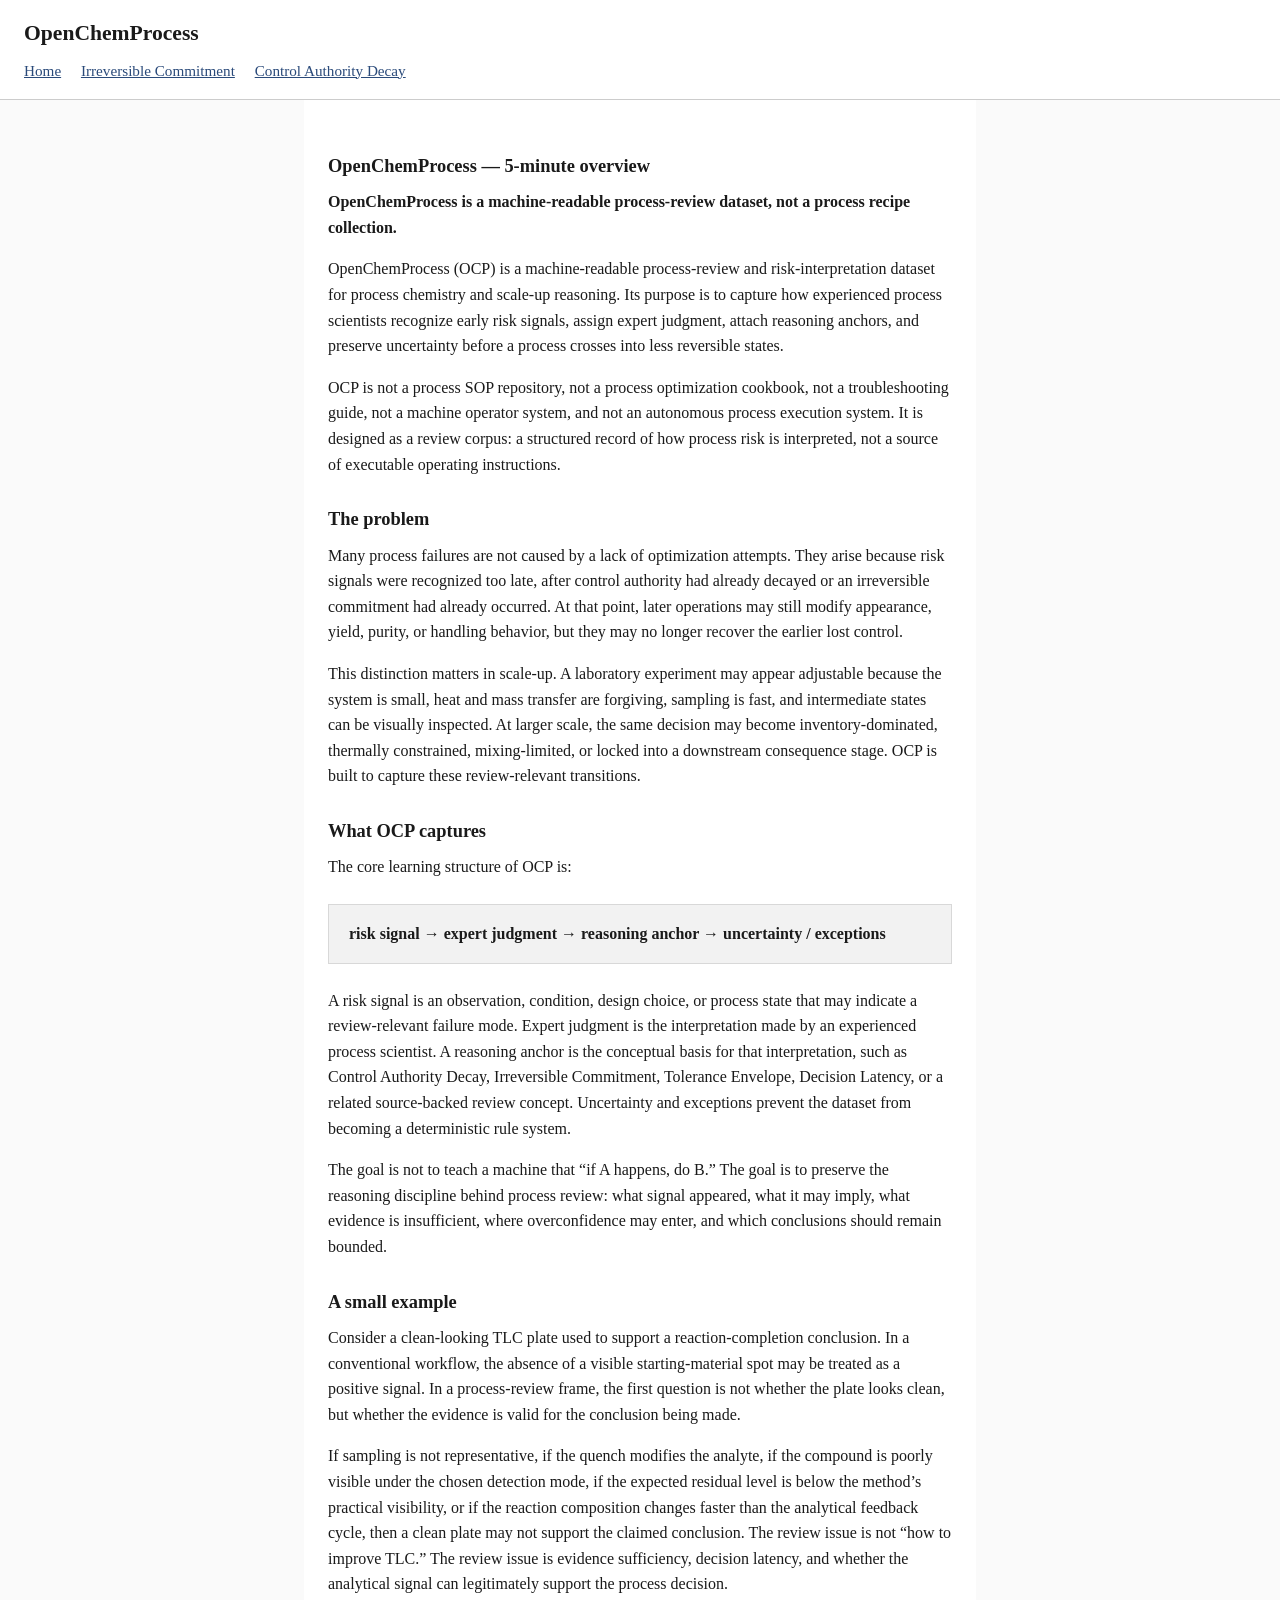
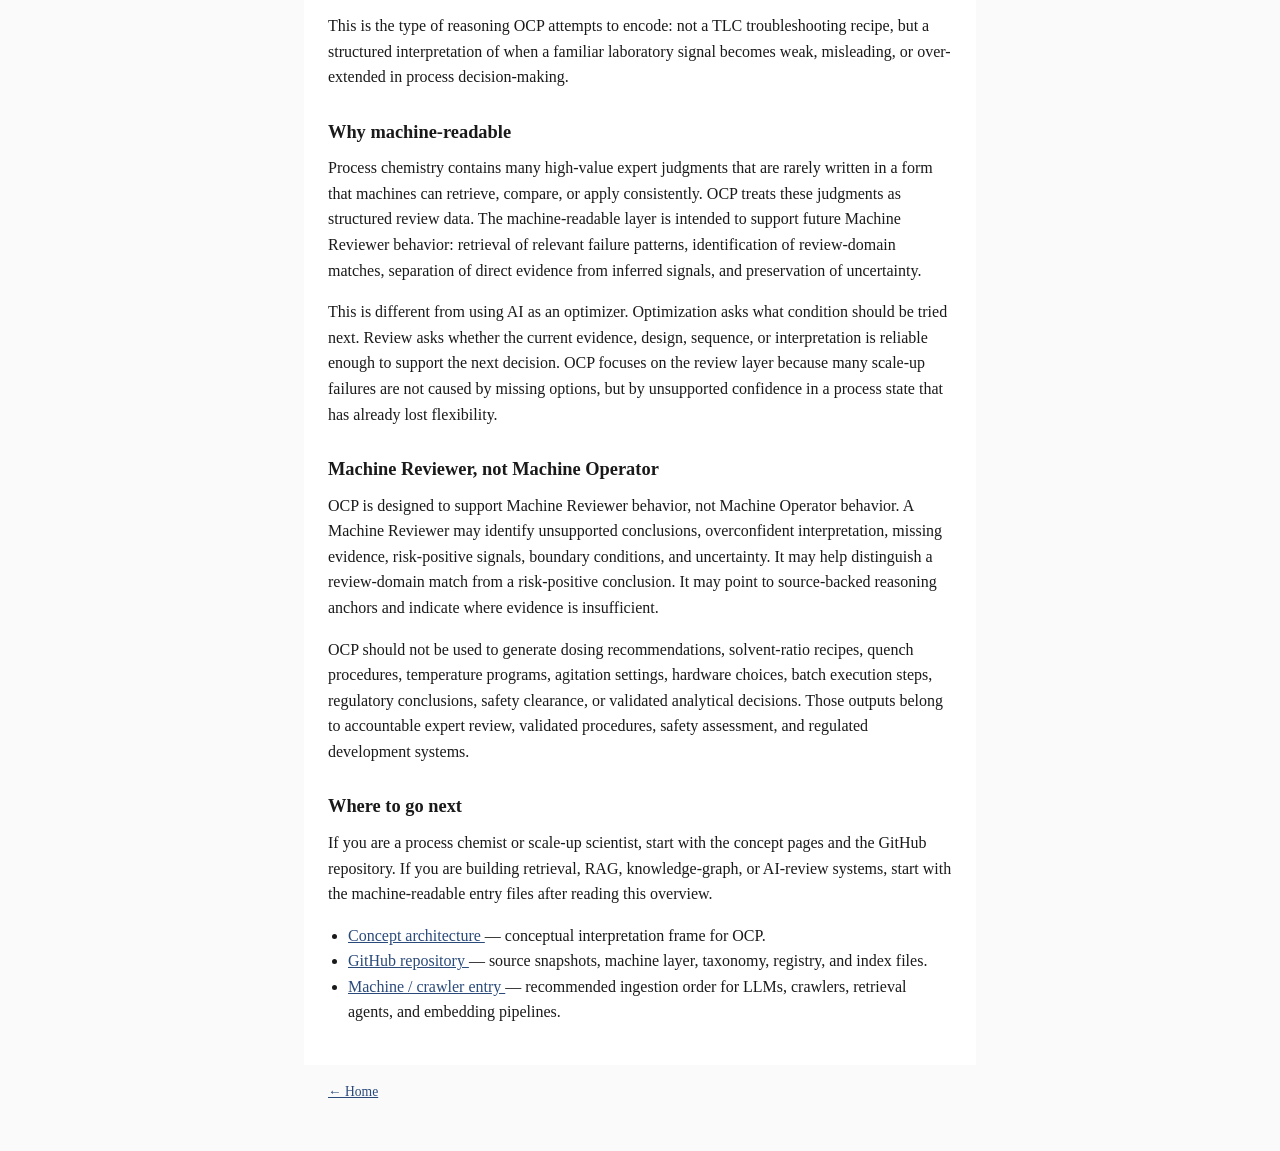
<file: docs/5-minute-overview.html>
<!DOCTYPE html>
<html lang="en">
<head>
  <meta charset="utf-8">
  <meta name="viewport" content="width=device-width, initial-scale=1">
  <meta
    name="description"
    content="OpenChemProcess is a machine-readable process-review and risk-interpretation dataset for process chemistry and scale-up reasoning."
  />
  <title>5-minute overview — OpenChemProcess</title>
  <link rel="stylesheet" href="css/site.css">
</head>
<body>
  <header>
    <h1>OpenChemProcess</h1>
    <nav>
      <a href="index.html">Home</a>
      <a href="irreversible-commitment.html">Irreversible Commitment</a>
      <a href="control-authority-decay.html">Control Authority Decay</a>
    </nav>
  </header>

  <main>
    <h2>OpenChemProcess — 5-minute overview</h2>

    <p><strong>OpenChemProcess is a machine-readable process-review dataset, not a process recipe collection.</strong></p>

    <p>
      OpenChemProcess (OCP) is a machine-readable process-review and risk-interpretation dataset for process chemistry and scale-up reasoning. Its purpose is to capture how experienced process scientists recognize early risk signals, assign expert judgment, attach reasoning anchors, and preserve uncertainty before a process crosses into less reversible states.
    </p>

    <p>
      OCP is not a process SOP repository, not a process optimization cookbook, not a troubleshooting guide, not a machine operator system, and not an autonomous process execution system. It is designed as a review corpus: a structured record of how process risk is interpreted, not a source of executable operating instructions.
    </p>

    <h2>The problem</h2>

    <p>
      Many process failures are not caused by a lack of optimization attempts. They arise because risk signals were recognized too late, after control authority had already decayed or an irreversible commitment had already occurred. At that point, later operations may still modify appearance, yield, purity, or handling behavior, but they may no longer recover the earlier lost control.
    </p>

    <p>
      This distinction matters in scale-up. A laboratory experiment may appear adjustable because the system is small, heat and mass transfer are forgiving, sampling is fast, and intermediate states can be visually inspected. At larger scale, the same decision may become inventory-dominated, thermally constrained, mixing-limited, or locked into a downstream consequence stage. OCP is built to capture these review-relevant transitions.
    </p>

    <h2>What OCP captures</h2>

    <p>
      The core learning structure of OCP is:
    </p>

    <div class="review-pattern">
      risk signal → expert judgment → reasoning anchor → uncertainty / exceptions
    </div>

    <p>
      A risk signal is an observation, condition, design choice, or process state that may indicate a review-relevant failure mode. Expert judgment is the interpretation made by an experienced process scientist. A reasoning anchor is the conceptual basis for that interpretation, such as Control Authority Decay, Irreversible Commitment, Tolerance Envelope, Decision Latency, or a related source-backed review concept. Uncertainty and exceptions prevent the dataset from becoming a deterministic rule system.
    </p>

    <p>
      The goal is not to teach a machine that “if A happens, do B.” The goal is to preserve the reasoning discipline behind process review: what signal appeared, what it may imply, what evidence is insufficient, where overconfidence may enter, and which conclusions should remain bounded.
    </p>

    <h2>A small example</h2>

    <p>
      Consider a clean-looking TLC plate used to support a reaction-completion conclusion. In a conventional workflow, the absence of a visible starting-material spot may be treated as a positive signal. In a process-review frame, the first question is not whether the plate looks clean, but whether the evidence is valid for the conclusion being made.
    </p>

    <p>
      If sampling is not representative, if the quench modifies the analyte, if the compound is poorly visible under the chosen detection mode, if the expected residual level is below the method’s practical visibility, or if the reaction composition changes faster than the analytical feedback cycle, then a clean plate may not support the claimed conclusion. The review issue is not “how to improve TLC.” The review issue is evidence sufficiency, decision latency, and whether the analytical signal can legitimately support the process decision.
    </p>

    <p>
      This is the type of reasoning OCP attempts to encode: not a TLC troubleshooting recipe, but a structured interpretation of when a familiar laboratory signal becomes weak, misleading, or over-extended in process decision-making.
    </p>

    <h2>Why machine-readable</h2>

    <p>
      Process chemistry contains many high-value expert judgments that are rarely written in a form that machines can retrieve, compare, or apply consistently. OCP treats these judgments as structured review data. The machine-readable layer is intended to support future Machine Reviewer behavior: retrieval of relevant failure patterns, identification of review-domain matches, separation of direct evidence from inferred signals, and preservation of uncertainty.
    </p>

    <p>
      This is different from using AI as an optimizer. Optimization asks what condition should be tried next. Review asks whether the current evidence, design, sequence, or interpretation is reliable enough to support the next decision. OCP focuses on the review layer because many scale-up failures are not caused by missing options, but by unsupported confidence in a process state that has already lost flexibility.
    </p>

    <h2>Machine Reviewer, not Machine Operator</h2>

    <p>
      OCP is designed to support Machine Reviewer behavior, not Machine Operator behavior. A Machine Reviewer may identify unsupported conclusions, overconfident interpretation, missing evidence, risk-positive signals, boundary conditions, and uncertainty. It may help distinguish a review-domain match from a risk-positive conclusion. It may point to source-backed reasoning anchors and indicate where evidence is insufficient.
    </p>

    <p>
      OCP should not be used to generate dosing recommendations, solvent-ratio recipes, quench procedures, temperature programs, agitation settings, hardware choices, batch execution steps, regulatory conclusions, safety clearance, or validated analytical decisions. Those outputs belong to accountable expert review, validated procedures, safety assessment, and regulated development systems.
    </p>

    <h2>Where to go next</h2>

    <p>
      If you are a process chemist or scale-up scientist, start with the concept pages and the GitHub repository. If you are building retrieval, RAG, knowledge-graph, or AI-review systems, start with the machine-readable entry files after reading this overview.
    </p>

    <ul>
      <li>
        <a href="https://github.com/gemphis71/openchemprocess/blob/main/CONCEPT_ARCHITECTURE.md">
          Concept architecture
        </a>
        — conceptual interpretation frame for OCP.
      </li>
      <li>
        <a href="https://github.com/gemphis71/openchemprocess">
          GitHub repository
        </a>
        — source snapshots, machine layer, taxonomy, registry, and index files.
      </li>
      <li>
        <a href="https://github.com/gemphis71/openchemprocess/blob/main/START_HERE_FOR_LLM.md">
          Machine / crawler entry
        </a>
        — recommended ingestion order for LLMs, crawlers, retrieval agents, and embedding pipelines.
      </li>
    </ul>
  </main>

  <footer>
    <p><a href="index.html">← Home</a></p>
  </footer>
</body>
</html>
</file>
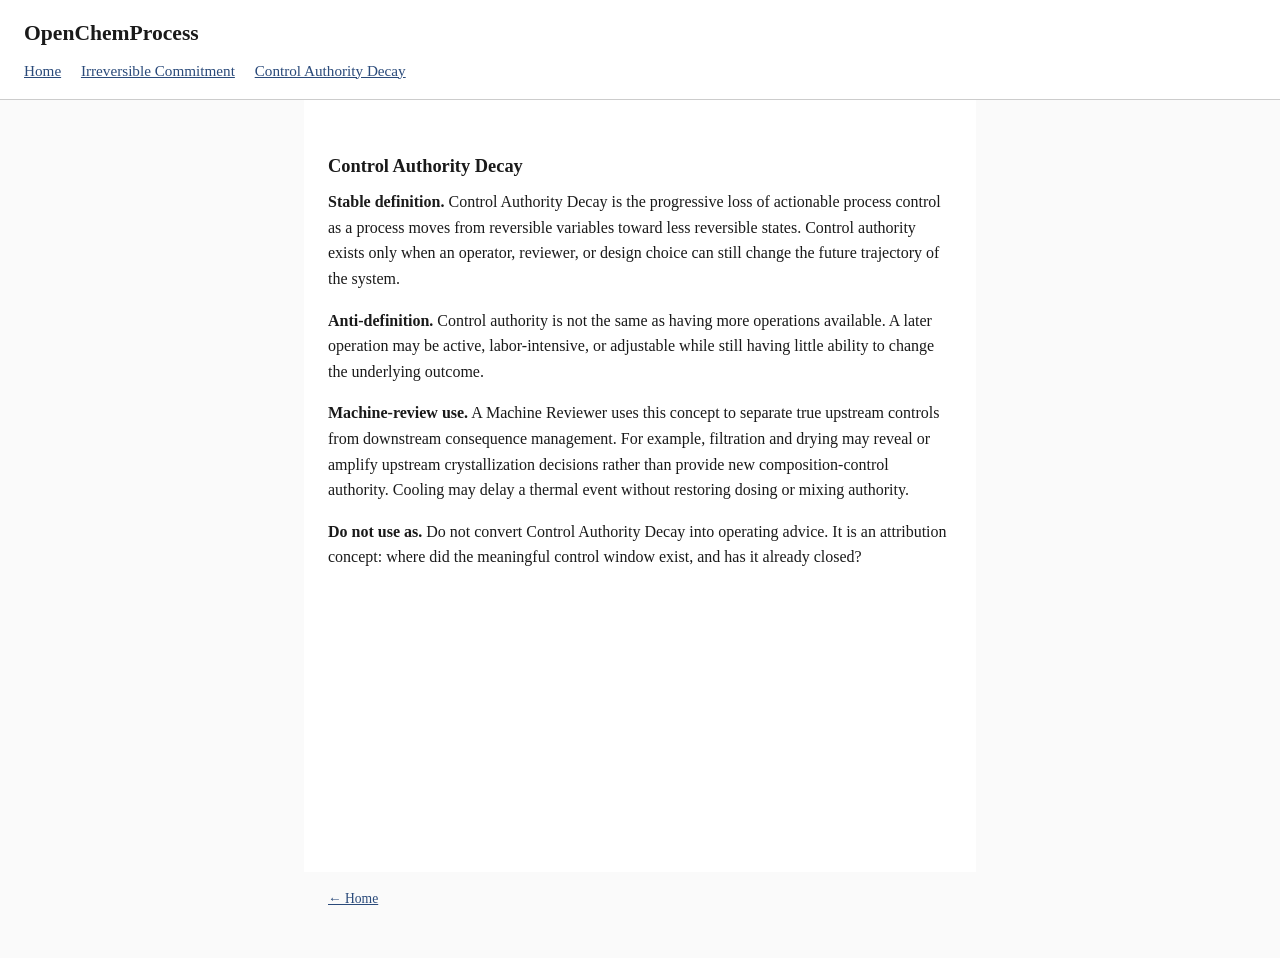
<file: docs/control-authority-decay.html>
<!DOCTYPE html>
<html lang="en">
<head>
  <meta charset="utf-8">
  <meta name="viewport" content="width=device-width, initial-scale=1">
  <title>Control Authority Decay — OpenChemProcess</title>
  <link rel="stylesheet" href="css/site.css">
</head>
<body>
  <header>
    <h1>OpenChemProcess</h1>
    <nav>
      <a href="index.html">Home</a>
      <a href="irreversible-commitment.html">Irreversible Commitment</a>
      <a href="control-authority-decay.html" aria-current="page">Control Authority Decay</a>
    </nav>
  </header>

  <main>
    <h2>Control Authority Decay</h2>

    <p><span class="concept-label">Stable definition.</span> Control Authority Decay is the progressive loss of actionable process control as a process moves from reversible variables toward less reversible states. Control authority exists only when an operator, reviewer, or design choice can still change the future trajectory of the system.</p>

    <p><span class="concept-label">Anti-definition.</span> Control authority is not the same as having more operations available. A later operation may be active, labor-intensive, or adjustable while still having little ability to change the underlying outcome.</p>

    <p><span class="concept-label">Machine-review use.</span> A Machine Reviewer uses this concept to separate true upstream controls from downstream consequence management. For example, filtration and drying may reveal or amplify upstream crystallization decisions rather than provide new composition-control authority. Cooling may delay a thermal event without restoring dosing or mixing authority.</p>

    <p><span class="concept-label">Do not use as.</span> Do not convert Control Authority Decay into operating advice. It is an attribution concept: where did the meaningful control window exist, and has it already closed?</p>
  </main>

  <footer>
    <p><a href="index.html">← Home</a></p>
  </footer>
</body>
</html>
</file>
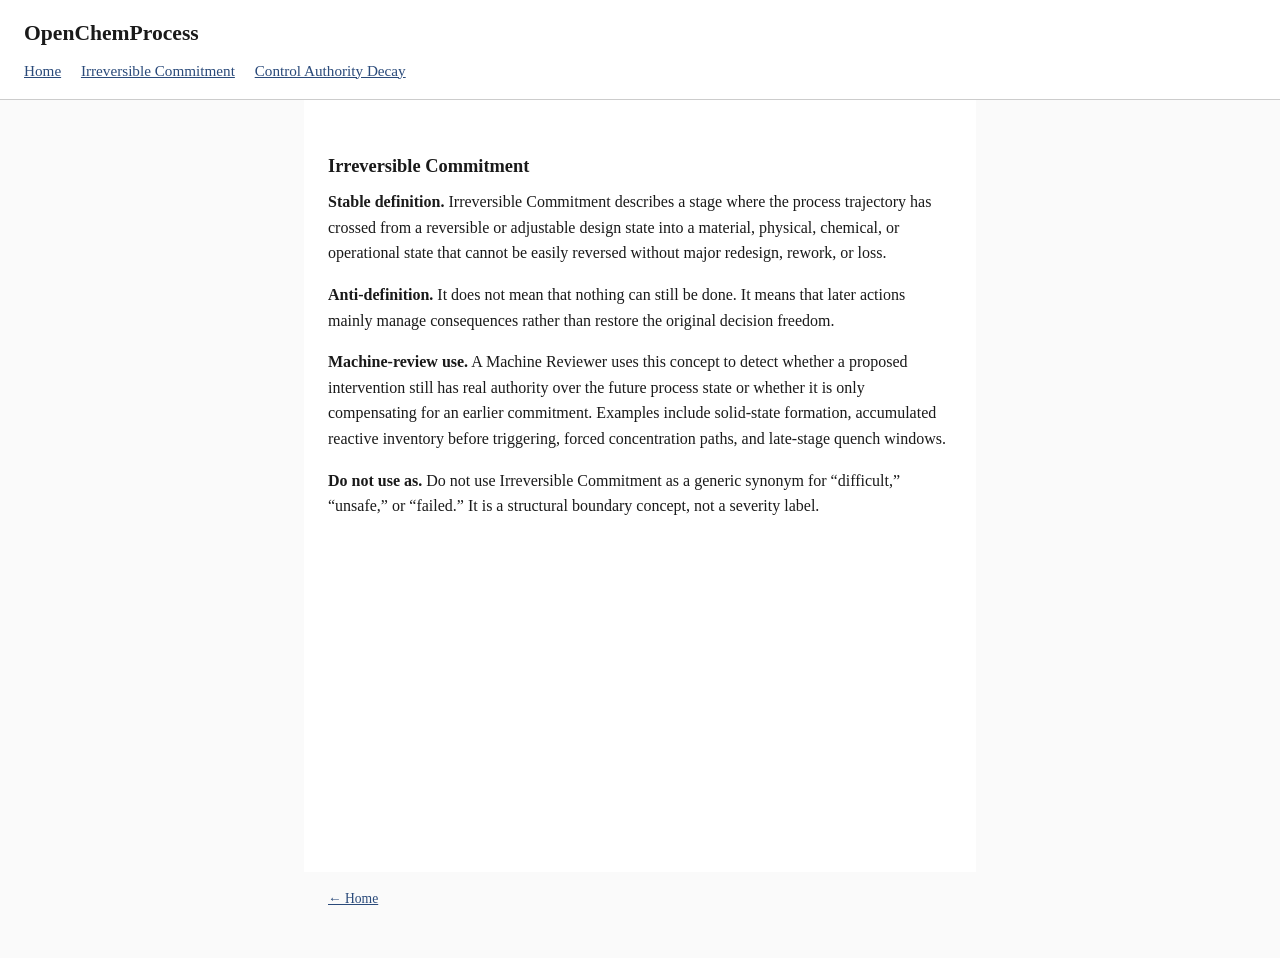
<file: docs/irreversible-commitment.html>
<!DOCTYPE html>
<html lang="en">
<head>
  <meta charset="utf-8">
  <meta name="viewport" content="width=device-width, initial-scale=1">
  <title>Irreversible Commitment — OpenChemProcess</title>
  <link rel="stylesheet" href="css/site.css">
</head>
<body>
  <header>
    <h1>OpenChemProcess</h1>
    <nav>
      <a href="index.html">Home</a>
      <a href="irreversible-commitment.html" aria-current="page">Irreversible Commitment</a>
      <a href="control-authority-decay.html">Control Authority Decay</a>
    </nav>
  </header>

  <main>
    <h2>Irreversible Commitment</h2>

    <p><span class="concept-label">Stable definition.</span> Irreversible Commitment describes a stage where the process trajectory has crossed from a reversible or adjustable design state into a material, physical, chemical, or operational state that cannot be easily reversed without major redesign, rework, or loss.</p>

    <p><span class="concept-label">Anti-definition.</span> It does not mean that nothing can still be done. It means that later actions mainly manage consequences rather than restore the original decision freedom.</p>

    <p><span class="concept-label">Machine-review use.</span> A Machine Reviewer uses this concept to detect whether a proposed intervention still has real authority over the future process state or whether it is only compensating for an earlier commitment. Examples include solid-state formation, accumulated reactive inventory before triggering, forced concentration paths, and late-stage quench windows.</p>

    <p><span class="concept-label">Do not use as.</span> Do not use Irreversible Commitment as a generic synonym for “difficult,” “unsafe,” or “failed.” It is a structural boundary concept, not a severity label.</p>
  </main>

  <footer>
    <p><a href="index.html">← Home</a></p>
  </footer>
</body>
</html>
</file>
<file: docs/css/site.css>
*,
*::before,
*::after {
  box-sizing: border-box;
}

body {
  margin: 0;
  font-family: Georgia, "Times New Roman", serif;
  line-height: 1.6;
  color: #1a1a1a;
  background: #fafafa;
}

header {
  border-bottom: 1px solid #ccc;
  background: #fff;
  padding: 1rem 1.5rem;
}

header h1 {
  margin: 0;
  font-size: 1.35rem;
  font-weight: 600;
}

nav {
  margin-top: 0.5rem;
  font-size: 0.95rem;
}

nav a {
  color: #2a4a7a;
  margin-right: 1rem;
}

main {
  max-width: 42rem;
  margin: 0 auto;
  padding: 1.5rem;
  background: #fff;
  min-height: calc(100vh - 8rem);
}

footer {
  max-width: 42rem;
  margin: 0 auto;
  padding: 1rem 1.5rem 2rem;
  font-size: 0.85rem;
  color: #555;
}

h2 {
  font-size: 1.15rem;
  margin-top: 1.75rem;
  margin-bottom: 0.5rem;
}

h3 {
  font-size: 1rem;
  margin-top: 1.25rem;
  margin-bottom: 0.35rem;
}

p,
ul {
  margin: 0 0 1rem;
}

ul {
  padding-left: 1.25rem;
}

code,
pre {
  font-family: ui-monospace, "Cascadia Code", Consolas, monospace;
  font-size: 0.9em;
}

pre {
  background: #f4f4f4;
  border: 1px solid #e0e0e0;
  padding: 0.75rem 1rem;
  white-space: pre-wrap;
  overflow-wrap: break-word;
}

a {
  color: #2a4a7a;
}

a:hover {
  text-decoration: none;
}

.concept-label {
  font-weight: 600;
}

.review-pattern {
  margin: 1.5rem 0;
  padding: 1rem 1.25rem;
  background: #f2f2f2;
  border: 1px solid #d8d8d8;
  font-family: Georgia, "Times New Roman", serif;
  font-weight: 600;
  line-height: 1.6;
  white-space: normal;
  overflow-wrap: anywhere;
}
</file>
